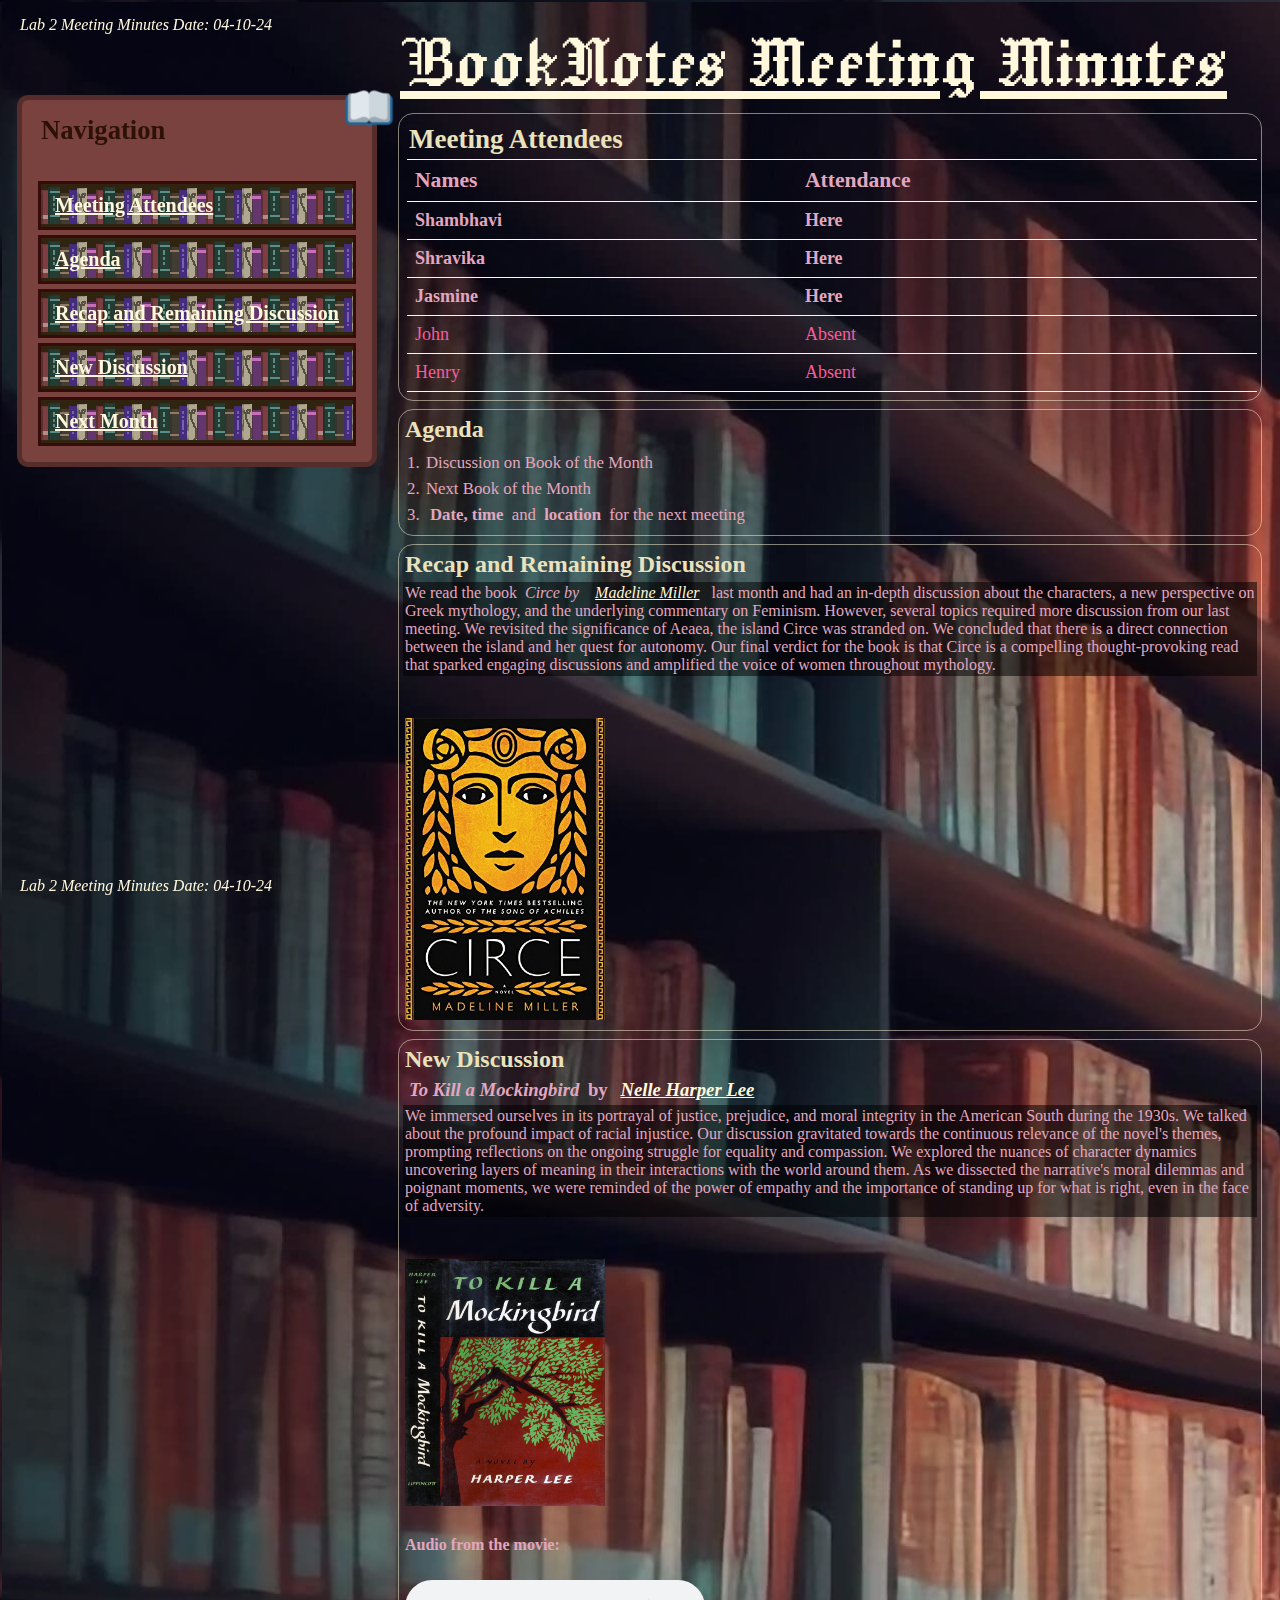
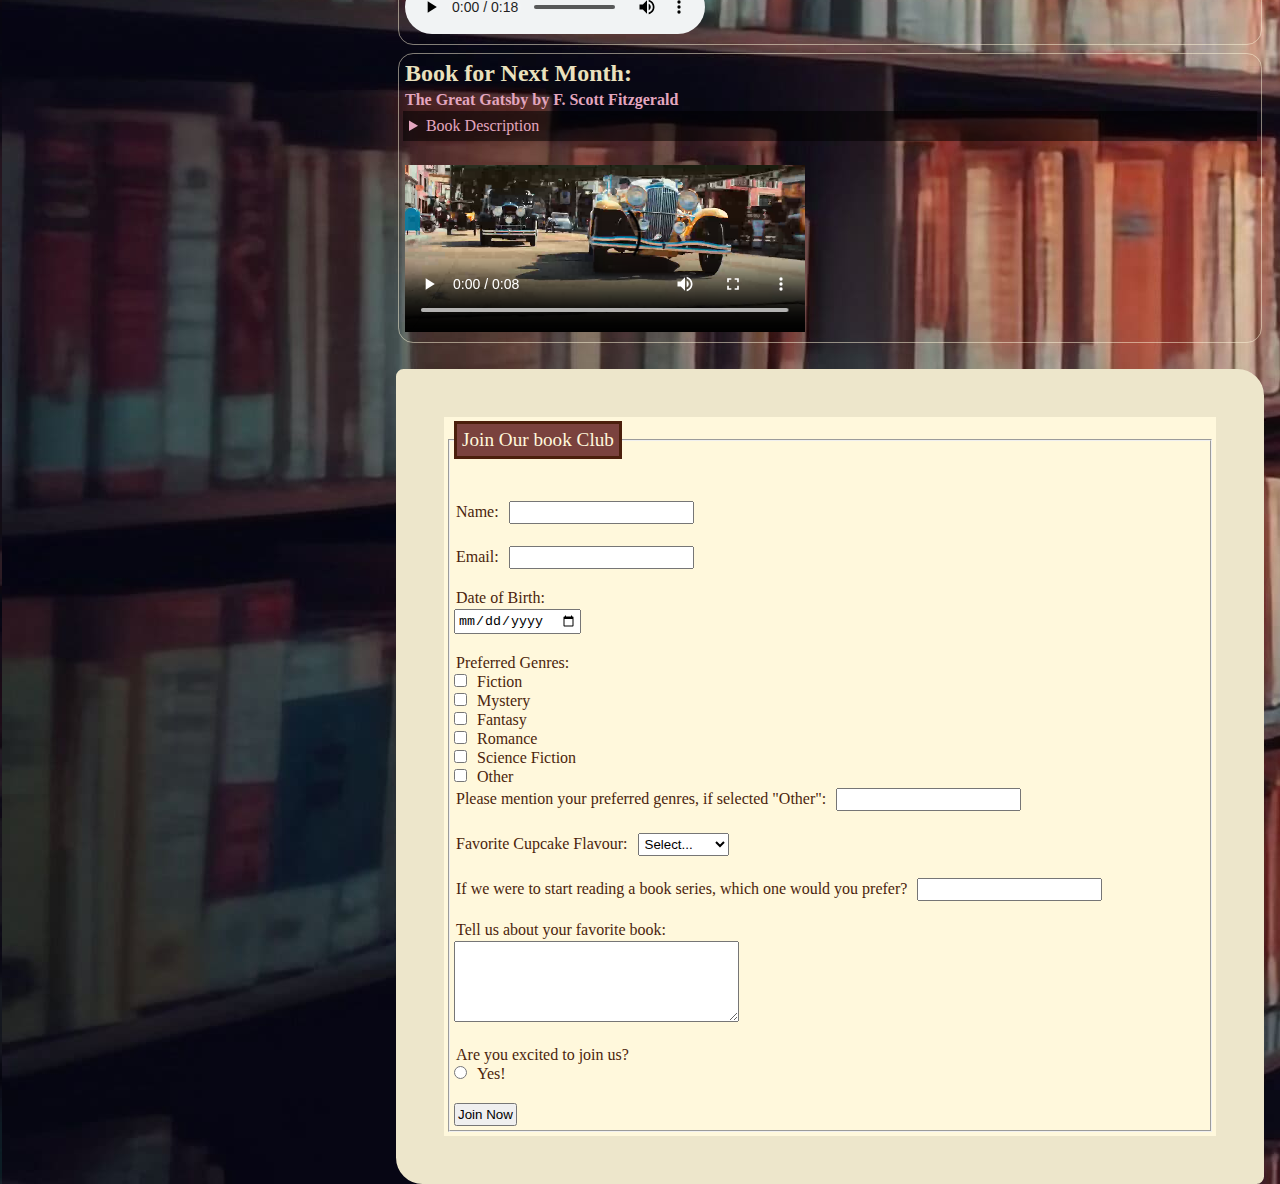
<file: index.html>
<!DOCTYPE html>
<html lang="en">
  <head>
    <meta charset="UTF-8">
    <meta name="viewport" content="width=device-width, initial-scale=1.0">
    <link rel="icon" type="image/x-icon" href="favicon.ico">
    <link rel="stylesheet" href="style.css">
    <title>Meeting Minutes</title>
    <style>
      /* For the main heading */
      h1 {
        text-align: left;
        font-family: "jacquard24";
        font-size: 22mm;
        text-decoration: underline;
        text-decoration-color: cornsilk;
      }

    </style>
  </head>
  <body>
    <div id="page">
      <header>
        <i>Lab 2 Meeting Minutes Date: 04-10-24 </i> 
      </header>    
      <div class="navigation">
        <div class = "header_H">
          <p style="color:hsl(17, 76%, 10%);"> <b> Navigation </b></p>
        </div> 
        <br>
          <nav>
            <div class="navigation_item"><a href="#attendees">Meeting Attendees</a></div>
            <div class="navigation_item"><a href="#agenda">Agenda</a></div>
              <div class="navigation_item"><a href="#recap">Recap and Remaining Discussion</a></div>
              <div class="navigation_item"><a href="#new">New Discussion</a></div>
              <div class="navigation_item"><a href="#nextMonth">Next Month</a></div>
          </nav>
      </div>
      
      <main>
        <h1 style=" color:cornsilk">BookNotes Meeting Minutes</h1>
        <hr>
        <section id = "attendees">
          <div class = "attendees_style">
            <h2> Meeting Attendees</h2>
            <table>
              <tr class="title">
                <th>Names</th>
                <th>Attendance</th>
              </tr>
              <tr class="here">
                <td>Shambhavi</td>
                <td>Here</td>
              </tr>
              <tr class="here">
                <td>Shravika</td>
                <td>Here</td>
              </tr>
              <tr class="here">
                <td>Jasmine</td>
                <td>Here</td>
              </tr>
              <tr class="absent">
                <td>John</td>
                <td>Absent</td>
              </tr>
              <tr class="absent">
                <td>Henry</td>
                <td>Absent</td>
              </tr>
            </table>
          </div>
        </section>
        <hr>
        <section id = "agenda">
          <h2>Agenda</h2>
          <ol class = "imp">
            <li>Discussion on Book of the Month</li>
            <li>Next Book of the Month</li>
            <li><b>Date, time</b> and <b>location</b> for the next meeting</li>        
          </ol>
        </section>
        <hr>      
        <section id = "recap">
          <h2>Recap and Remaining Discussion</h2>
            <p> We read the book <i>Circe by </i><a href="https://madelinemiller.com/"><i>Madeline Miller</i></a> last month and had an in-depth discussion about the characters, a new perspective on Greek mythology, and the underlying commentary on Feminism. However, several topics required more discussion from our last meeting. We revisited the significance of Aeaea, the island Circe was stranded on. We concluded that there is a direct connection between the island and her quest for autonomy. Our final verdict for the book is that Circe is a compelling thought-provoking read that sparked engaging discussions and amplified the voice of women throughout mythology. </p> <br>         
              <br>
              <img src="images/circe-madeline-miller.jpeg" alt="Circe">
        </section>
        <hr>
        <section id = "new">
          <h2>New Discussion</h2>
          <h3><i>To Kill a Mockingbird</i> by <a href="https://en.wikipedia.org/wiki/Harper_Lee"><i>Nelle Harper Lee</i></a></h3>
          <p>We immersed ourselves in its portrayal of justice, prejudice, and moral integrity in the American South during the 1930s. We talked about the profound impact of racial injustice. Our discussion gravitated towards the continuous relevance of the novel's themes, prompting reflections on the ongoing struggle for equality and compassion. We explored the nuances of character dynamics uncovering layers of meaning in their interactions with the world around them. As we dissected the narrative's moral dilemmas and poignant moments, we were reminded of the power of empathy and the importance of standing up for what is right, even in the face of adversity.</p><br>
              <br>
              <img src="images/To_Kill_a_Mockingbird_(first_edition_cover).jpg" alt="To Kill a Mockingbird" width="200">
              <br>
              <br>
              <h4 class = "for">Audio from the movie:</h4><br>
              <audio controls src="images/tokillmockingbirdaudio.mp3"></audio>
        </section>
        <hr>
        <section id="nextMonth">
          <h2> Book for Next Month:  </h2>
          <strong>The Great Gatsby by F. Scott Fitzgerald </strong>
          <details>
            <summary>
              Book Description
            </summary>
            <p><em>Through the mesmerizing prose and rich character portraits, this classic unravels a tale of love, ambition, and the tragic consequences of desires, leaving you spellbound and eager to unravel its mysteries.</em>      
            </p>
            <a href = "https://soundcloud.com/schraeds/sets/the-great-gatsby-soundtrack">The full soundtrack from <em>The Great Gatsby </em></a></details>
            <br>
            <video controls width="400">
              <source src="images/theGreatGatsbyMovie.mp4">
            </video>
            <br>
        </section> 
        <hr> 
        <br>
          <form>
            <fieldset>
                <legend>Join Our book Club </legend>
                <br>
                <img src="images/book.png" alt="Circe"  width="50">
                <br>
                <label for="name">Name: </label>
                <input type="text" name="name" id="name" required >
                <br><br>
                <label for="email">Email: </label>
                <input type="email" name="email" id="email" required >
                <br><br>
                <label for="birthdate">Date of Birth:</label><br>
                <input type="date" id="birthdate" name="birthdate" required><br><br>
                <label>Preferred Genres:</label><br>
                <input type="checkbox" value="Fiction">
                <label>Fiction</label><br>
                <input type="checkbox" value="Mystery">
                <label>Mystery</label><br>
                <input type="checkbox" value="Fantasy">
                <label>Fantasy</label><br>
                <input type="checkbox" value="Romance">
                <label>Romance</label><br>
                <input type="checkbox" value="Science Fiction">
                <label>Science Fiction</label><br>
                <input type="checkbox" value="Other">
                <label>Other</label><br>
                <label for="other">Please mention your preferred genres, if selected "Other":</label>
                <input type="text" id="other" name="other"><br><br>

                <label for="Cupacke">Favorite Cupcake Flavour:</label>
                <select id="Cupacke" name="Cupacke" required>
                  <option value="">Select...</option>
                  <option>Chocolate</option>
                  <option>Vanilla</option>
                  <option>Strawberry</option>
                </select><br><br>
                <label for="ser">If we were to start reading a book series, which one would you prefer?</label>
                <input type = "text" list="series" id="ser" name="ser" >

                <datalist id="series">
                  <option value="Harry Potter series"></option>
                  <option value="Lord of the Rings series"></option>
                  <option value="Game of Thrones series"></option>
                  <option value="Hunger Games series"></option>
                  <option value="Percy Jackson series"></option>
                </datalist><br><br>
            
                <label for="story">Tell us about your favorite book:</label><br> 
                <textarea id="story" name="story" rows="5" cols="33"></textarea><br><br>
                <label for="join">Are you excited to join us?</label><br>
                <input type="radio" id="join" name="join" value="huey" required >
                <label for="join">Yes!</label><br><br>
                <button type="submit">Join Now</button>
            </fieldset>
          </form>  
      </main>
      <footer>
        <i>Lab 2 Meeting Minutes Date: 04-10-24 </i>
      </footer>
    </div>
  </body>
</html>
</file>
<file: style.css>
:root {
    --background-border: color-mix(in lch, rgb(88, 11, 6), rgb(17, 1, 1));
}

  a:link {
    color: cornsilk;
}

a:visited {
    color: cornsilk;
}

@font-face {
    font-family: "jacquard24";
    src: url("jacquard24-regular-webfont.woff") format("woff");
    font-weight:999;
    font-style: normal;
}
  
/* Background color */
body {
    background-image: url('images/background.jpg');
}

* {
    margin: 2px 2px 2px 2px;
    padding: 2px;
}

hr{
    border-width: 0px;
}

.header_H{
    font-size: 20pt;
}

header { 
    color: cornsilk;
    grid-area: head;
}

nav{
    grid-area: nav;  
    
}

/* flex box for navigation */
.navigation {
    display: flex;
    flex-direction: column;
    flex-wrap: wrap;
    align-content: flex-start;
    width: max-content;
    height: max-content;
    margin-top: 5px;
    margin-bottom: 5px;
    margin-right: 5px;
    margin-left: 5px;
    padding: 7px 7px 7px 7px;
    border-width: 5px;
    border-style: solid;
    border-top-color: rgba(0,0,0, 0.3);
    border-bottom-color: rgba(0,0,0, 0.3);
    border-right-color: rgba(0,0,0, 0.3);
    border-left-color: rgba(0,0,0, 0.3);
    background-color: color(display-p3 0.448 0.271 0.25 / 1);
    border-radius: 0.3cm;
}

.navigation_item {
    flex-shrink: 3;
    background-image: url('images/bookshelf.png');
    margin: 5px;
    padding: 10px;

    font-size: 15pt;
    font-weight: bold;

    border-width: 3px 3px 3px 3px;
    border-style: solid;
    border-color: var(--background-border, black);
}

footer {
    grid-area: foot;
    text-align: center;
    color: cornsilk;
}

@media only screen and (min-width: 700px) {
    #page {
        display: grid;
        width: auto;
        height: auto;
        column-gap: 380px;
        row-gap: 20px;
        grid-template-areas: 
            "head main"
            "nav main" 
            "foot main";
        grid-template-rows: [header-left] 4.5em [header-right main-left] 400px [main-right footer-top] 30px [footer-bottom];    
    }
    header { 
        position: fixed; 
    }
    .navigation {
        position: fixed; 
        top: 90px; 
    }
    footer{
        position: fixed;
        top: 97vh; 
    } 
}

main{
    grid-area: main;
    z-index: 200;
}

img{
    max-width: 200px;
}
.attendees_style{
    font-size: large;
    color: #e3a6bf;
}

.attendees_style  > ul{
    font-size: 0.9em;
}

tr[class="title"] {
    font-size: larger;
    align-content: center;
}
tr[class="here"] {
    font-weight: bolder;
}



#agenda h2{
    font-size: x-large;
}

#agenda > ol{
    font-size: 1.05rem;
    margin-left: 0.5cm;
}

#agenda, #recap, #new, #nextMonth{
    color: #e3a6bf;
}

form{
    margin:auto;
    background-color: cornsilk;
    border-radius: 0.20cm 0.7cm 0.20cm 0.7cm;
    border-style: solid solid solid solid;
    border-color: rgb(237, 230, 203);
    color: hsl(18, 72%, 17%);
    border-top-width: calc(10px + 3vw);
    border-bottom-width: calc(10px + 3vw);
    border-right-width: calc(10px + 3vw);
    border-left-width: calc(10px + 3vw);

}

fieldset{
    background-color: cornsilk;
}

button:hover {
    background-color: #e3a6bf;
}

img:hover, video:active{
    display: block;
    background-color:cornsilk;
    padding: 10px 10px 10px 10px;
}

audio:active{
    display: block;
    background-color:cornsilk;
    padding-top: 10px;
    padding-right: 10px;
    padding-left: 10px;
    padding-bottom: 10px;
    border-top-right-radius: 0.5in;
    border-top-left-radius: 0.5in;
    border-bottom-left-radius: 0.5in;
    border-bottom-right-radius: 0.5in;
}
legend{
    font-size: larger;
    color: cornsilk;
    display: inline;
    background-color: color(display-p3 0.448 0.271 0.25 / 1);
    border-color: hsl(18, 72%, 17%) hsl(18, 72%, 17%) hsl(18, 72%, 17%) hsl(18, 72%, 17%);
    border-width: 3px 3px 3px 3px;
    border-top-style: solid;  
    border-bottom-style: solid;  
    border-right-style: solid;  
    border-left-style: solid;  
    padding: 5px;
}

fieldset > img{
    position: absolute;
    top: 80px;
    left: 340px;
}

h2{
    color: rgb(234, 225, 189);
}

h2 + p {
    background-color: rgba(0, 0, 0, 0.526);
}

h2~p, h2~details {
    background-color: rgba(0, 0, 0, 0.526);  
}

hr ~ section {
    border: 1px solid rgba(255, 248, 220, 0.5);
    border-radius: 00.40cm;
}

p:has(+ a) {
    color: rgba(255, 248, 220, 0.8);
}

tr.absent{
    color: #f75c9d;
    text-decoration:solid;
    text-decoration-color: cornsilk;
}

table {
    border-collapse: collapse;
    width: 100%;
    & tr:hover td {
        background-color:  rgba(234, 225, 189, 0.5);
    }
}
  
th, td {
    padding: 8px;
    border-top: 1px solid cornsilk;
    text-align: left;
    border-bottom: 1px solid cornsilk;
}
</file>
